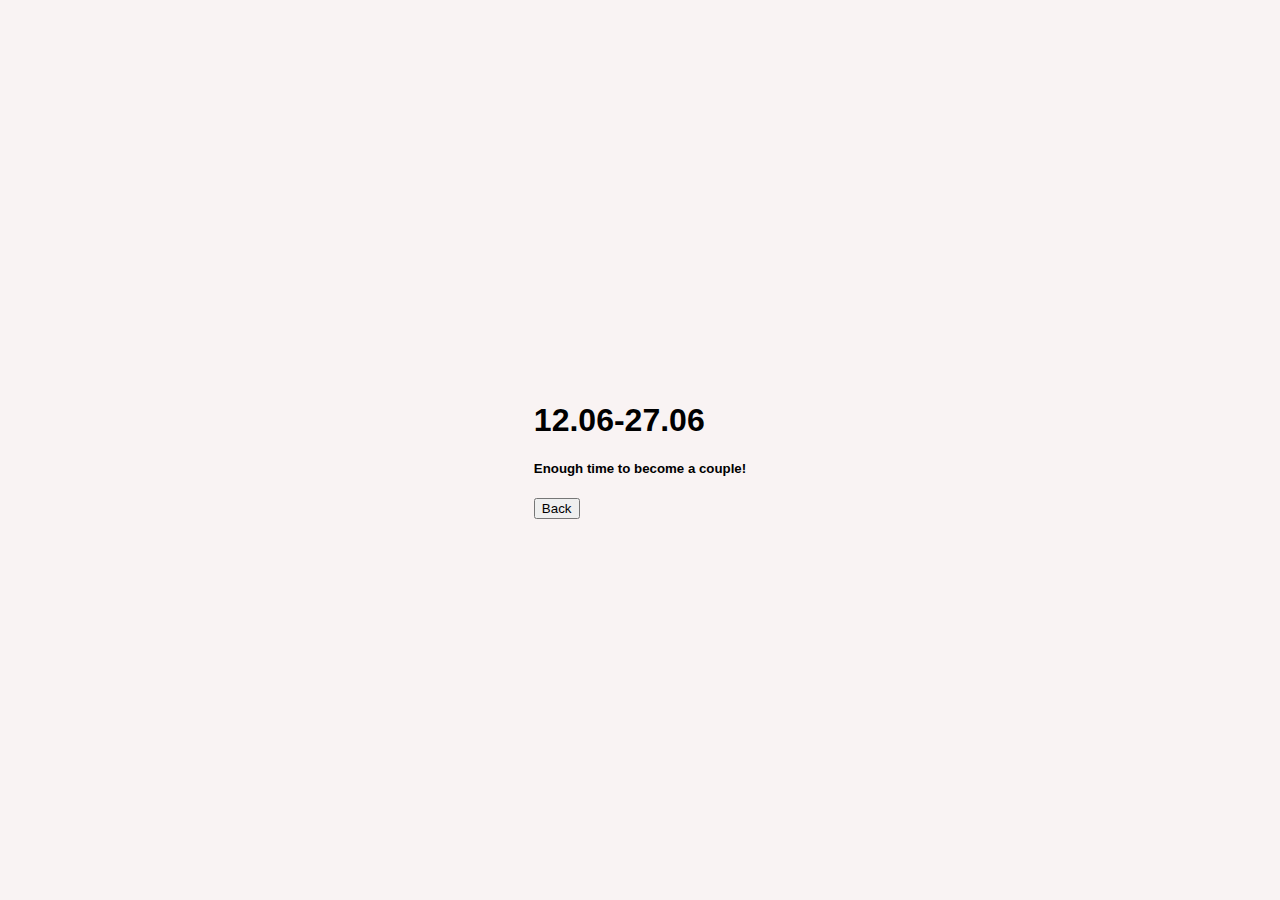
<file: index.html>
<!DOCTYPE html>
<html lang="en">
<head>
    <meta charset="UTF-8">
    <meta name="viewport" content="width=device-width, initial-scale=1.0">
    <title>Romantic Slide Show</title>
    <link rel="stylesheet" href="styles/main.css">
    <script src="scripts/main.js"></script>
    <link href="https://fonts.googleapis.com/css2?family=Dancing+Script:wght@700&family=Montserrat:wght@400;700&display=swap" rel="stylesheet">
</head>
<body>
    <div class="gradient">

        <div class="stage active" id="main-date">
            <div class="date-content">
                <h1>12.06-27.06</h1>
                <h5>Enough time to become a couple!</h5>
            </div>
        </div>

        <button href="SecondPage.html">Back</button>
    </div>
    
    <script src="scripts/main.js"></script>
</body>
</html>
</file>
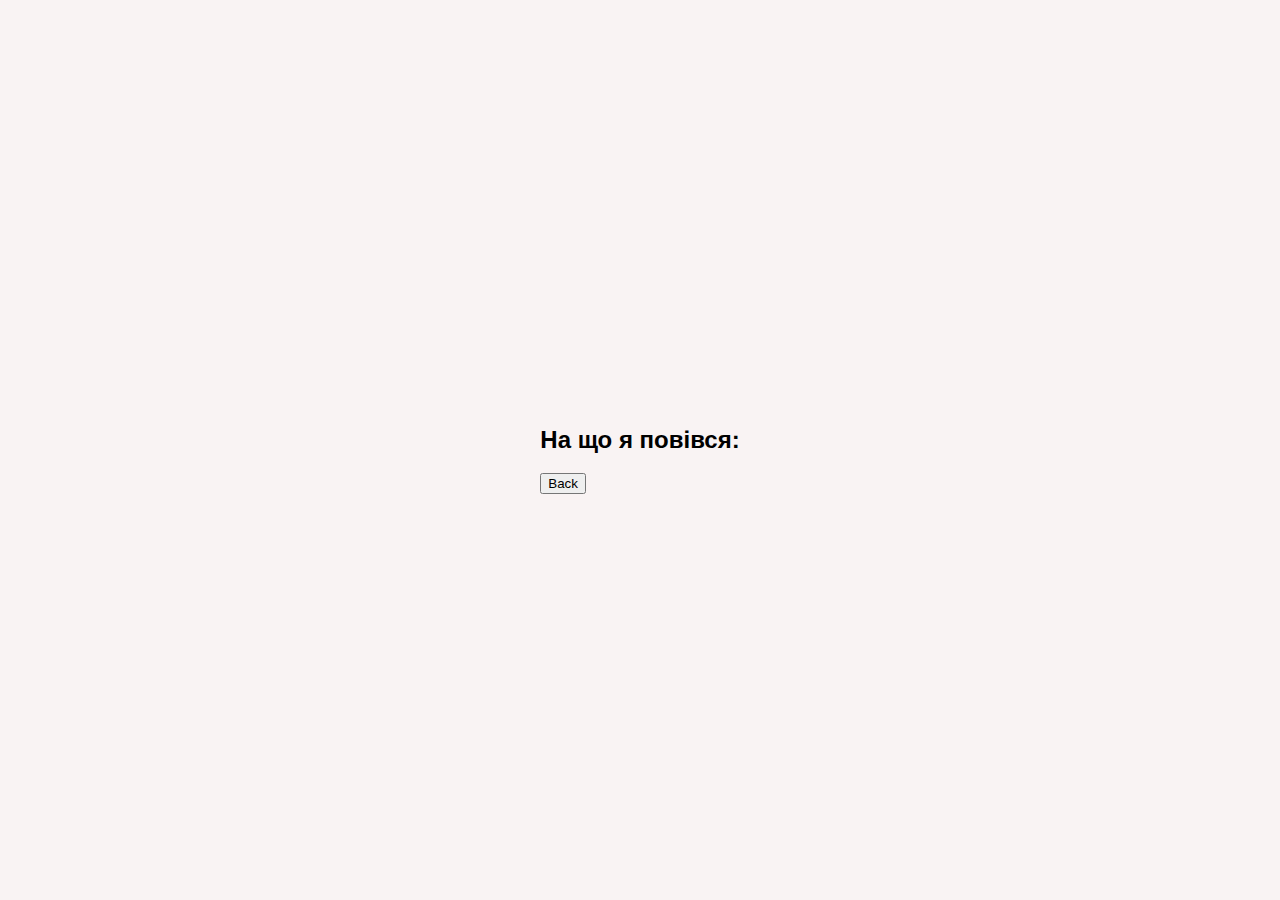
<file: FourthPage.html>
<!DOCTYPE html>
<html lang="en">
<head>
    <meta charset="UTF-8">
    <meta name="viewport" content="width=device-width, initial-scale=1.0">
    <title>Romantic Slide Show</title>
    <link rel="stylesheet" href="styles/main.css">
    <link rel="stylesheet" href="styles/pic2circle.css">
    <script src="scripts/main.js"></script>
    <link href="https://fonts.googleapis.com/css2?family=Dancing+Script:wght@700&family=Montserrat:wght@400;700&display=swap" rel="stylesheet">
</head>
<body>
    <div class="gradient">

                <div class="card-front" id="card3">
                    <h2>На що я повівся:</h2>
                </div>
                <div class="wrapper">
                    <div class="inner" style="--quantity: 10;">
                        <div class="card" style="--index: 0;--color-card: 142, 249, 252;">
                            <img src="media/pull/FP.jpg" class="img" alt="Tricked 1">
                        </div>
                        <div class="card" style="--index: 1;--color-card: 142, 252, 204;">
                            <img src="media/pull/SP.jpg" class="img" alt="Tricked 2">
                        </div>
                        <div class="card" style="--index: 2;--color-card: 142, 252, 157;">
                            <img src="media/pull/TP.jpg" class="img" alt="Tricked 3">
                        </div>
                    </div>
                </div>

                <button href="LastPage.html">Back</button>
    </div>

    
    <script src="scripts/main.js"></script>
</body>
</html>
</file>
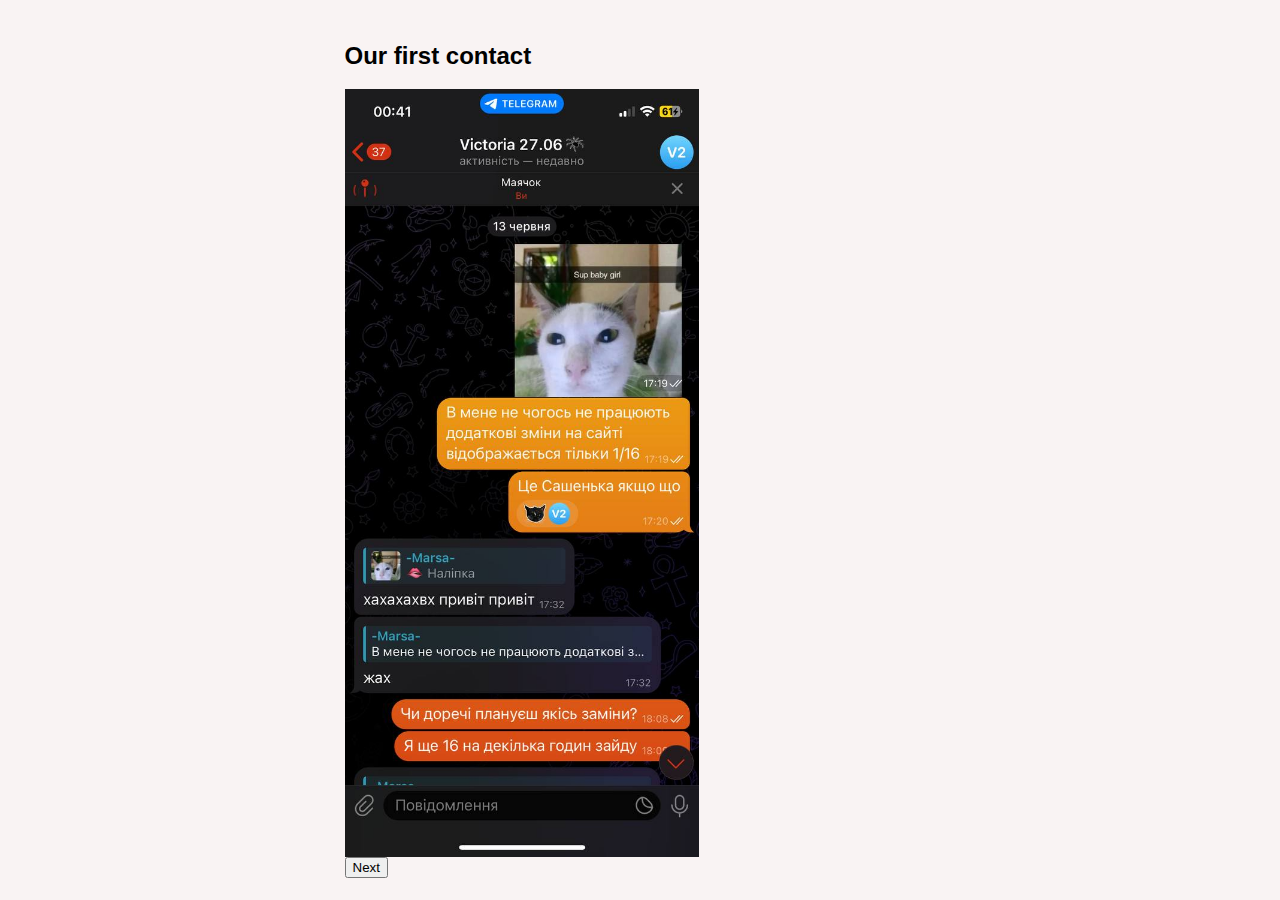
<file: SecondPage.html>
<!DOCTYPE html>
<html lang="en">
<head>
    <meta charset="UTF-8">
    <meta name="viewport" content="width=device-width, initial-scale=1.0">
    <title>Romantic Slide Show</title>
    <link rel="stylesheet" href="styles/main.css">
    <link rel="stylesheet" href="styles/pic2frame.css">
    <script src="scripts/main.js"></script>
    <link href="https://fonts.googleapis.com/css2?family=Dancing+Script:wght@700&family=Montserrat:wght@400;700&display=swap" rel="stylesheet">
</head>
<body>
    <div class="gradient">

                <div class="card-front" id="card1">
                    <h2>Our first contact</h2>

                    
                <div class="soft-cute-frame">
                    <img src="media/FC1.jpg" alt="fisrtcontact">
                </div>

                <a href="ThirdPage.html">
                     <button>Next</button>
                </a>
                </div>
                
    </div>
    
    
</body>
</html>
</file>
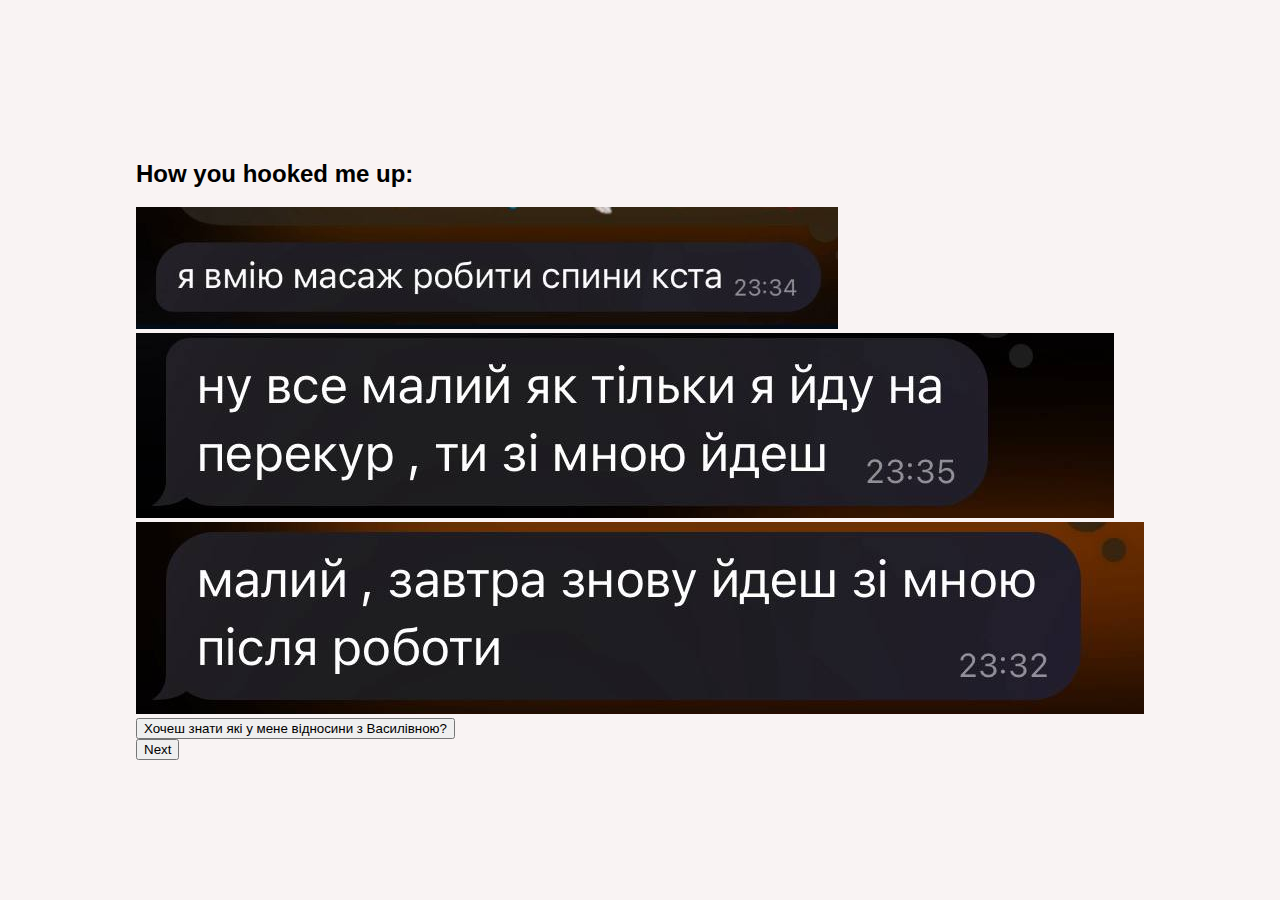
<file: ThirdPage.html>
<!DOCTYPE html>
<html lang="en">
<head>
    <meta charset="UTF-8">
    <meta name="viewport" content="width=device-width, initial-scale=1.0">
    <title>Romantic Slide Show</title>
    <link rel="stylesheet" href="styles/main.css">
    <link rel="stylesheet" href="styles/pic2circle.css">
    <link href="https://fonts.googleapis.com/css2?family=Dancing+Script:wght@700&family=Montserrat:wght@400;700&display=swap" rel="stylesheet">
</head>
<body>
    <div class="gradient">
        <div class="card-front-third" id="card1">
                <div class="card-front" id="card3">
                    <h2>How you hooked me up:</h2>
                </div>
                    <div class="gallery">
                        <div class="photo-card">
                            <div>
                                <img class="photo-container-img" src="media/pull/FP2.JPG" alt="1">
                            </div>
                        </div>
                        <div class="photo-card">
                            <div>
                                <img class="photo-container-img" src="media/pull/SP.jpg" alt="2">
                            </div>
                        </div>
                        <div class="photo-card">
                            <div>
                                <img class="photo-container-img" src="media/pull/TP.jpg" alt="3">
                            </div>
                        </div>
                        <div class="photo-card">
                            <div>
                                <button src="audio/atend.mp3" id="heh">Хочеш знати які у мене відносини з Василівною?</button>
                            </div>
                        </div>

    <audio id="ATENDSound" src="audio/atend.mp3" preload="auto"></audio>
 

    <script>
        document.getElementById('heh').addEventListener('click', function() {
            const sound = document.getElementById('ATENDSound');
            sound.currentTime = 1; // Перемотуємо на початок, щоб можна було грати звук багаторазово
            sound.play();
        });
    </script>


                    </div> 
                <a href="LastPage.html">
                     <button>Next</button>
                </a>    
            </div>       
        </div>
    </div>
    
</body>
</html>
</file>
<file: styles/main.css>
body {
    background-color: #f9f3f3;
    font-family: 'Arial', sans-serif;
    margin: 0;
    padding: 0;
    display: flex;
    justify-content: center;
    align-items: center;
    height: 100vh;
    overflow: hidden;
}

.container {
    position: relative;
    width: 80%;
    max-width: 800px;
    perspective: 1000px;
}

.card {
    width: 100%;
    height: 400px;
    position: absolute;
    transition: transform 0.6s;
    transform-style: preserve-3d;
    border-radius: 15px;
    box-shadow: 0 4px 20px rgba(0, 0, 0, 0.1);
}

.card:hover {
    transform: rotateY(180deg);
}

.card .front, .card .back {
    position: absolute;
    width: 100%;
    height: 100%;
    border-radius: 15px;
    backface-visibility: hidden;
}

.card .front {
    background-color: #ffebee;
    display: flex;
    justify-content: center;
    align-items: center;
    font-size: 24px;
    color: #d81b60;
    padding: 20px;
}

.card .back {
    background-color: #fce4ec;
    display: flex;
    justify-content: center;
    align-items: center;
    font-size: 24px;
    color: #880e4f;
    transform: rotateY(180deg);
}

.final-screen {
    position: absolute;
    width: 100%;
    height: 100%;
    background-color: #f8bbd0;
    display: flex;
    justify-content: center;
    align-items: center;
    font-size: 36px;
    color: #c2185b;
    opacity: 0;
    transition: opacity 1s ease-in-out;
}

.final-screen.active {
    opacity: 1;
}

@keyframes wipe {
    0% {
        width: 100%;
    }
    100% {
        width: 0;
    }
}

.wipe-effect {
    overflow: hidden;
    white-space: nowrap;
    animation: wipe 1s forwards;
}
</file>
<file: styles/pic2circle.css>
/* From Uiverse.io by ilkhoeri */
.wrapper {
  width: 100%;
  height: 100%;
  position: relative;
  text-align: center;
  display: flex;
  align-items: center;
  justify-content: center;
  overflow: hidden;
}

.inner {
  --w: 100px;
  --h: 50px;
  --translateZ: calc((var(--w) + var(--h)) + 0px);
  --rotateX: -15deg;
  --perspective: 1000px;
  position: absolute;
  width: var(--w);
  height: var(--h);
  top: 25%;
  left: calc(50% - (var(--w) / 2) - 2.5px);
  z-index: 2;
  transform-style: preserve-3d;
  transform: perspective(var(--perspective));
  animation: rotating 20s linear infinite; /* */
}
@keyframes rotating {
  from {
    transform: perspective(var(--perspective)) rotateX(var(--rotateX))
      rotateY(0);
  }
  to {
    transform: perspective(var(--perspective)) rotateX(var(--rotateX))
      rotateY(1turn);
  }
}

.card-c {
  position: absolute;
  border: 2px solid rgba(var(--color-card));
  border-radius: 12px;
  overflow: hidden;
  inset: 0;
  transform: rotateY(calc((360deg / var(--quantity)) * var(--index)))
    translateZ(var(--translateZ));
}

.img {
  width: 100%;
  height: 100%;
  object-fit: cover;
  background: #0000
    radial-gradient(
      circle,
      rgba(var(--color-card), 0.2) 0%,
      rgba(var(--color-card), 0.6) 80%,
      rgba(var(--color-card), 0.9) 100%
    );
}
</file>
<file: styles/pic2frame.css>
/* From Uiverse.io by janisar-hyder */
img {
  display: block;
  max-width: 60%;
}

.stack {
  width: 55%;
  max-width: 400px;
  transition: 0.25s ease;
  &:hover {
    transform: rotate(5deg);
    .card:before {
      transform: translatey(-2%) rotate(-4deg);
    }
    .card:after {
      transform: translatey(2%) rotate(4deg);
    }
  }
}

.card {
  aspect-ratio: 3 / 2;
  border: 4px solid;
  background-color: #fff;
  position: relative;
  transition: 0.15s ease;
  cursor: pointer;
  padding: 5% 5% 15% 5%;
  &:before,
  &:after {
    content: "";
    display: block;
    position: absolute;
    height: 100%;
    width: 100%;
    border: 4px solid;
    background-color: #fff;
    transform-origin: center center;
    z-index: -1;
    transition: 0.15s ease;
    top: 0;
    left: 0;
  }

  &:before {
    transform: translatey(-2%) rotate(-6deg);
  }

  &:after {
    transform: translatey(2%) rotate(6deg);
  }
}
.image {
  width: 100%;
  border: 4px solid;
  background-color: #eee;
  aspect-ratio: 1 / 1;
  position: relative;
}

.browser-warning {
  margin-bottom: 4rem;
}

@supports (aspect-ratio: 1 / 1) {
  .browser-warning {
    display: none;
  }
}
</file>
